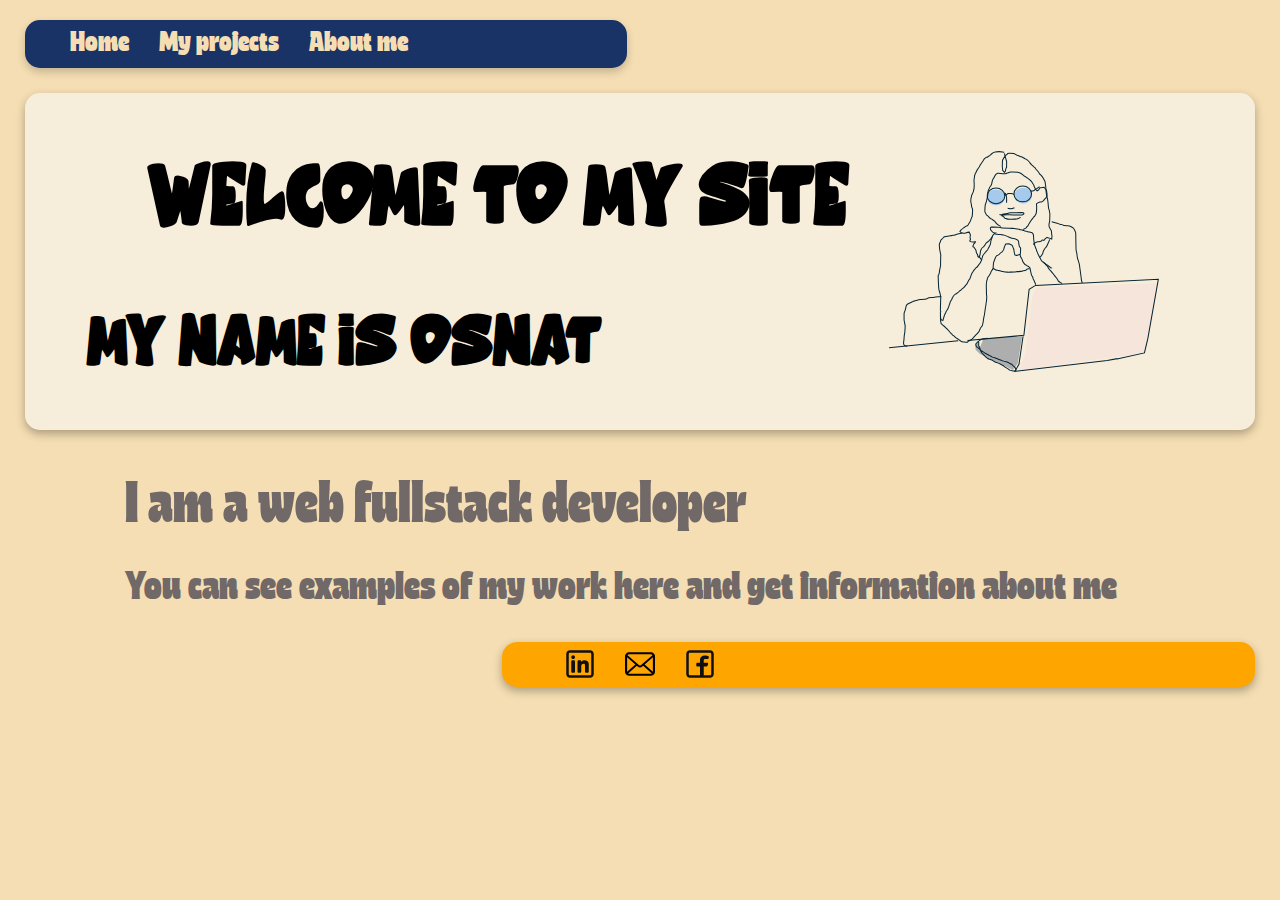
<file: index.html>
<!DOCTYPE html>
<html lang="en">

<head>
    <meta charset="UTF-8">
    <meta name="viewport" content="width=device-width, initial-scale=1.0">
    <title>Osnat's portfolio</title>
    <link rel="stylesheet" href="style.css">
    <link rel="icon" type="image/png" href="assets/images/favicon.png">

</head>

<body>

    <nav>
        <a href="index.html">Home</a>
        <a href="projects.html">My projects</a>
        <a href="about.html">About me</a>
    </nav>

    <header>
        <h1 class="h1Home">Welcome to my site</h1>

        <h3 class="h3Home">My name is Osnat</h3>
    </header>

    <div class="mainHome">
        <p class="firstP-Pmain">I am a web fullstack developer</p>
        <p class="secondP-Pmain">You can see examples of my work here and get information about me</p>
    </div>

    <!-- footer -->
    <footer>
        <a target="_blank"
            href="https://www.linkedin.com/in/osnat-barnea-09a808b3/?otpToken=MTYwNTFiZTExMzJjY2RjN2JjMjQwNGVkNDcxOWUxYmQ4OGNhZDk0MTlhYWU4ODYxNzBjNTA4NmI0YzViNWVmMGY1ZDJkZjg3NTBmNGRhODA1MzkyZGY0MGY0MmY3NzdjNDcxNDhkNDlkYWYwN2EwMjExYjU2MCwxLDE%3D&midSig=0a4btcnJF3Rrg1&eid=6p6yra-lx3k5d01-nf&midToken=AQGIJI2_xxbHiw&trkEmail=eml-email_notification_single_search_appearance_01-header-0-profile_glimmer-null-6p6yra%7Elx3k5d01%7Enf-null-null&trk=eml-email_notification_single_search_appearance_01-header-0-profile_glimmer&originalSubdomain=il"><img
                src="assets/images/linkedin.svg" class="symbol"></a>
        <!-- <span> | </span> -->
        <a target="_blank" href="mailto:osnatbarnea1@gmail.com?subject=Hello%20Osnat&body=Hi%20Osnat,%0A%0AI%20saw%20your%20portfolio..."><img src="assets/images/email.svg" class="symbol"></a>        <!-- <span> | </span>  -->
        <a target="_blank" href="https://www.facebook.com/osnat.barnea/?_rdr"><img src="assets/images/facebook.svg"
                class="symbol"></a>
    </footer>
</body>

</html>
</file>
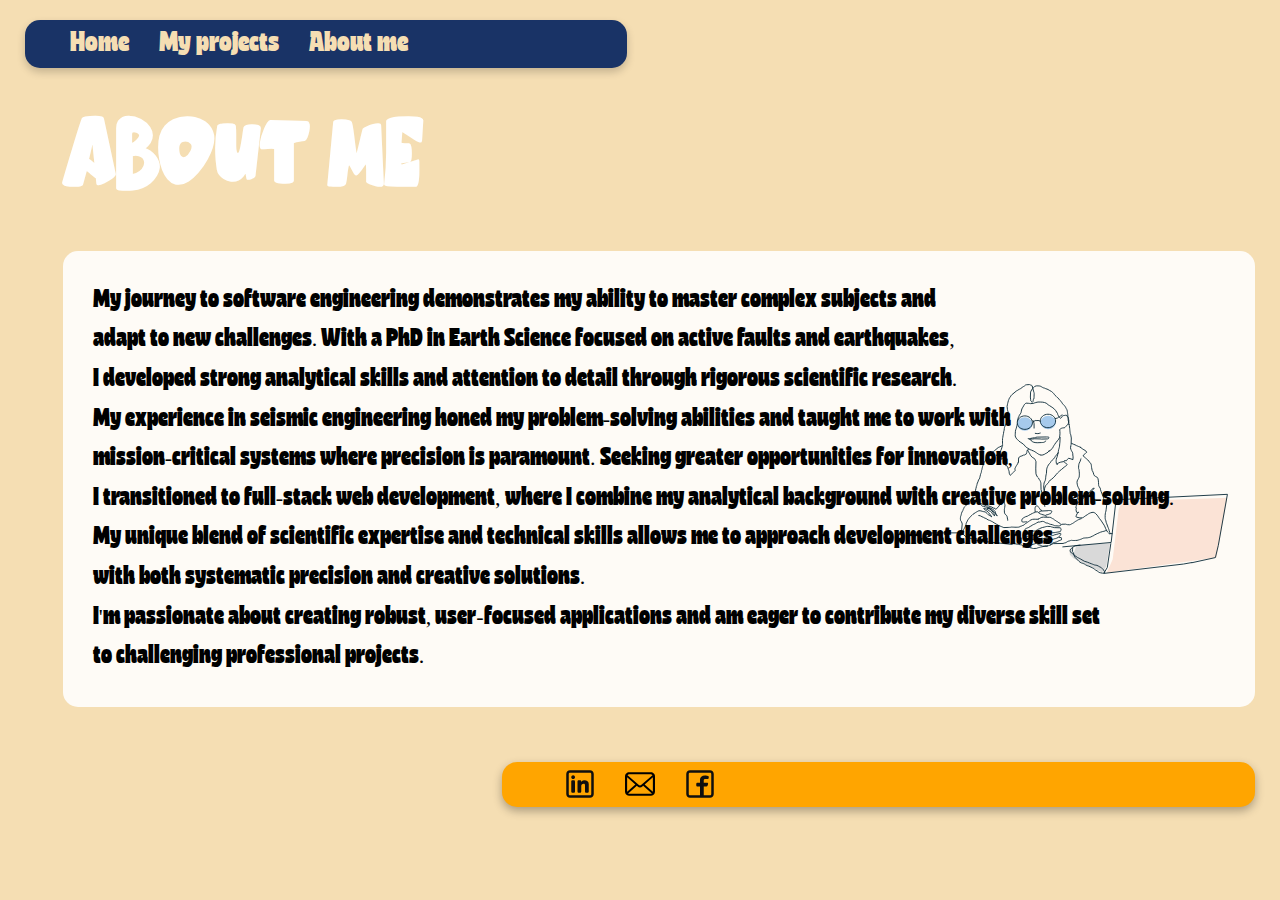
<file: about.html>
<!DOCTYPE html>
<html lang="en">
<head>
    <meta charset="UTF-8">
    <meta name="viewport" content="width=device-width, initial-scale=1.0">
    <title>Osnat's portfolio - about</title>
    <link rel="stylesheet" href="style.css">
    <link rel="icon" type="image/png" href="assets/images/favicon.png">
</head>

<body>
    <nav>
        <a href="index.html">Home</a>
        <a href="projects.html">My projects</a>
        <a href="about.html">About me</a>
    </nav>

    <div>
        <h1 class="h1About">About me</h1>
    </div>

 <!--main  -->
            <div class="mainAbout">
                <p class="aboutPar">
                    My journey to software engineering demonstrates my ability to master complex subjects and <br>
                    adapt to new challenges. With a PhD in Earth Science focused on active faults and earthquakes,  <br>
                    I developed strong analytical skills and attention to detail through rigorous scientific research. <br>
                    My experience in seismic engineering honed my problem-solving abilities and taught me to work with <br>
                    mission-critical systems where precision is paramount. Seeking greater opportunities for innovation,<br>
                    I transitioned to full-stack web development, where I combine my analytical background with creative problem-solving.<br> 
                    My unique blend of scientific expertise and technical skills allows me to approach development challenges <br>
                    with both systematic precision and creative solutions. <br>
                    I'm passionate about creating robust, user-focused applications and am eager to contribute my diverse skill set <br>
                    to challenging professional projects.
                </p>
            </div>
<!-- footer -->
<footer>
    <a target="_blank"
        href="https://www.linkedin.com/in/osnat-barnea-09a808b3/?otpToken=MTYwNTFiZTExMzJjY2RjN2JjMjQwNGVkNDcxOWUxYmQ4OGNhZDk0MTlhYWU4ODYxNzBjNTA4NmI0YzViNWVmMGY1ZDJkZjg3NTBmNGRhODA1MzkyZGY0MGY0MmY3NzdjNDcxNDhkNDlkYWYwN2EwMjExYjU2MCwxLDE%3D&midSig=0a4btcnJF3Rrg1&eid=6p6yra-lx3k5d01-nf&midToken=AQGIJI2_xxbHiw&trkEmail=eml-email_notification_single_search_appearance_01-header-0-profile_glimmer-null-6p6yra%7Elx3k5d01%7Enf-null-null&trk=eml-email_notification_single_search_appearance_01-header-0-profile_glimmer&originalSubdomain=il"><img
            src="assets/images/linkedin.svg" class="symbol"></a>
    <!-- <span> | </span> -->
    <a target="_blank" href="mailto:osnatbarnea1@gmail.com"><img src="assets/images/email.svg" class="symbol"></a>
    <!-- <span> | </span>  -->
    <a target="_blank" href="https://www.facebook.com/osnat.barnea/?_rdr"><img src="assets/images/facebook.svg"
            class="symbol"></a>
</footer>

</body>
</html>
</file>
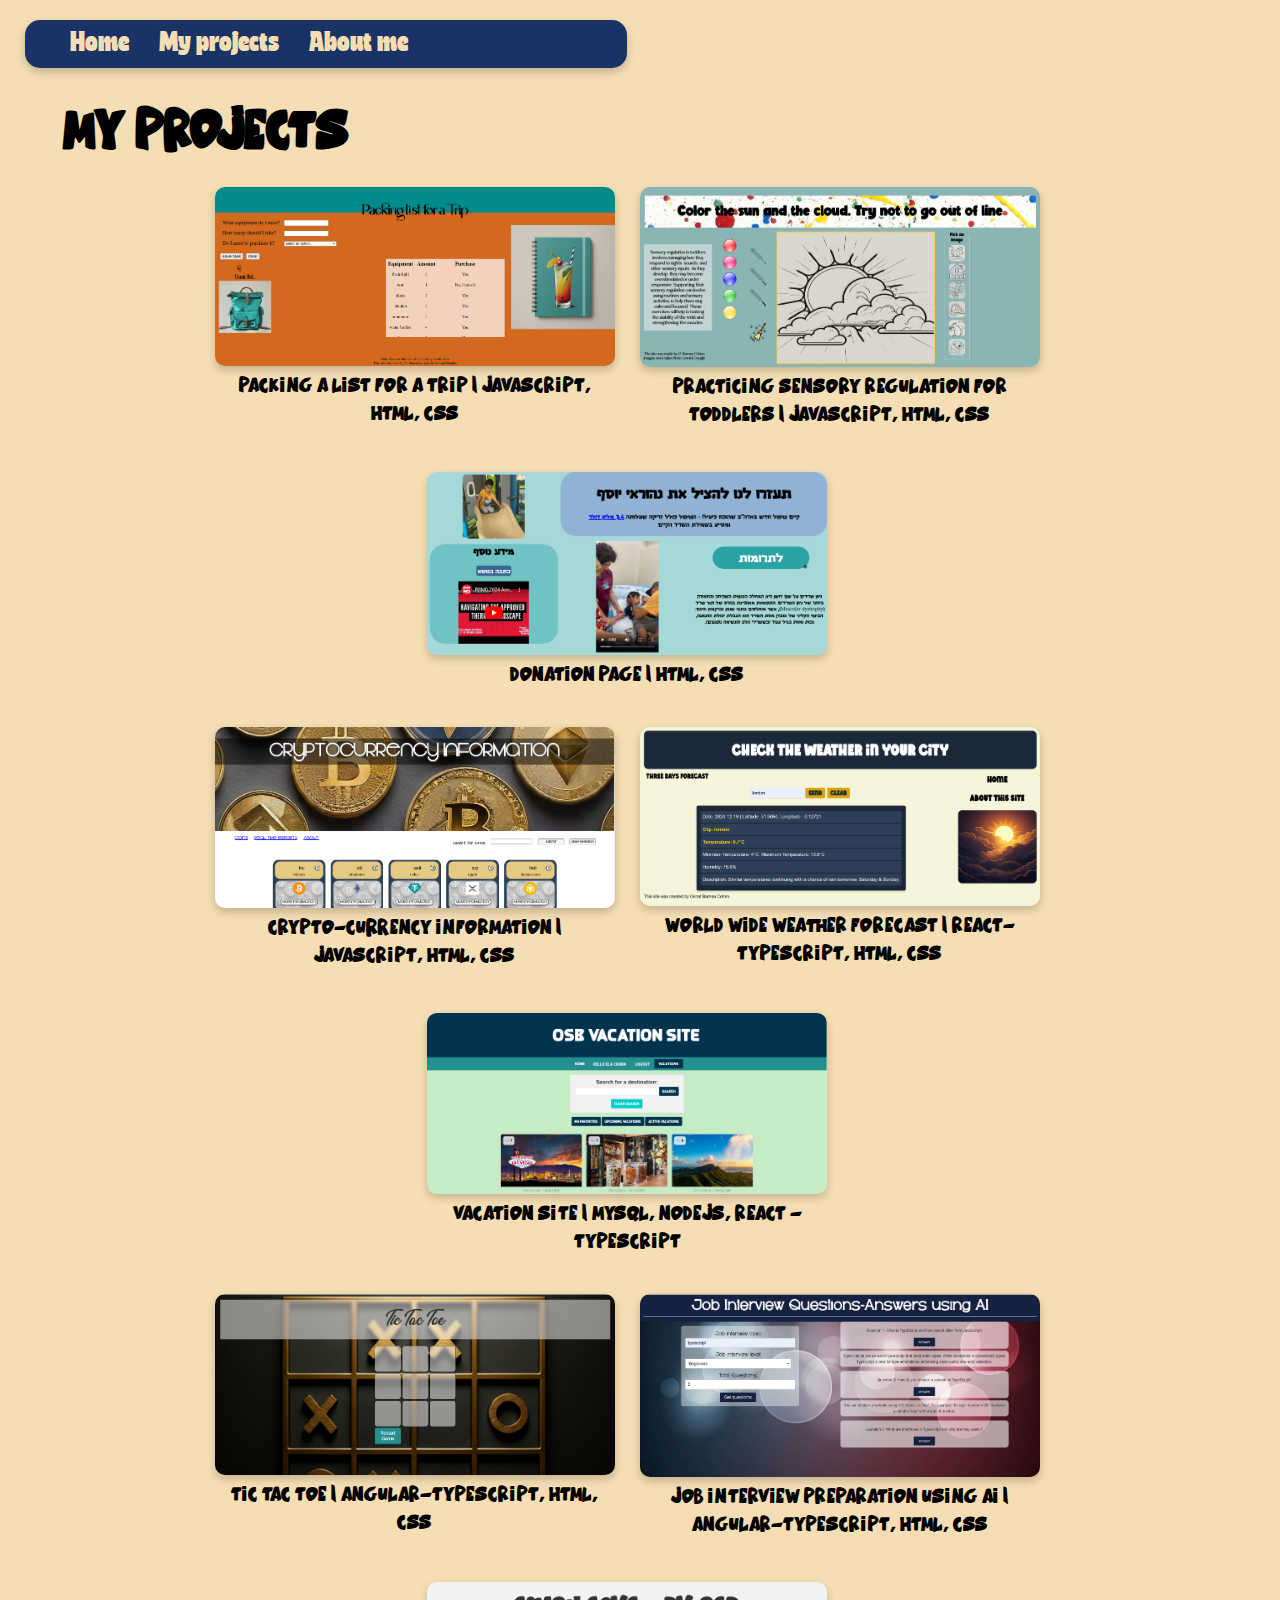
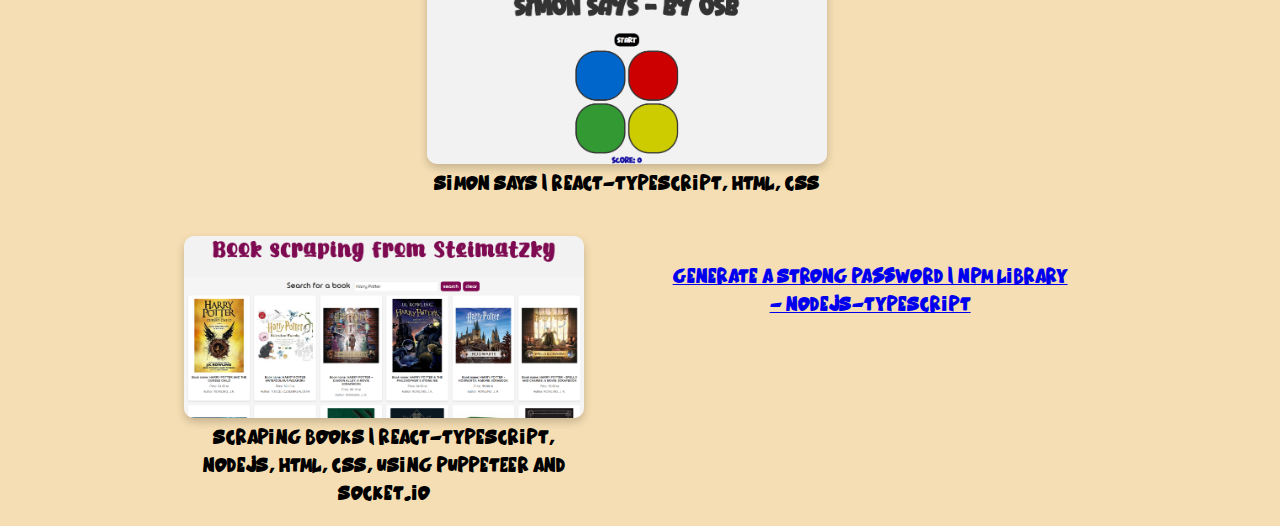
<file: projects.html>
<!DOCTYPE html>
<html lang="en">

<head>
    <meta charset="UTF-8">
    <meta name="viewport" content="width=device-width, initial-scale=1.0">
    <title>Osnat's portfolio - projects</title>

    <link rel="stylesheet" href="style.css">
    <script type="module" src="main.js"></script>
    <link rel="icon" type="image/png" href="assets/images/favicon.png">
</head>

<body class="bodyProjects">
    <nav>
        <a href="index.html">Home</a>
        <a href="projects.html">My projects</a>
        <a href="about.html">About me</a>
    </nav>

    <!-- header -->
    <div>
        <h1 class="projectsH1">My projects</h1>
    </div>

    <!--main  -->
    <div class="row">
        <div>
            <a href="https://osnatbarnea.github.io/Packing-List-for-a-Trip/" target="_blank">
                <img class="g-col-4 prntScrn" src="assets//images/packingForATrip.png">
            </a>
            <br>
            <span>Packing a list for a trip | JavaScript, HTML, CSS</span>
        </div>

        <div>
            <a href="https://osnatbarnea.github.io/Practicing-sensory-regulation-for-toddlers/" target="_blank">
                <img class="g-col-4 prntScrn" src="assets/images/sensoryRegulation.png">
            </a>
            <br>
            <span>Practicing sensory regulation for toddlers | JavaScript, HTML, CSS</span>
        </div>

        <div>
            <a href="https://osnatbarnea.github.io/Nehorai-Yosef-donation-page/" target="_blank">
                <img class="g-col-4 prntScrn" src="assets/images/Donation.png">
            </a>
            <br>
            <span>Donation page | HTML, CSS</span>
        </div>
    </div>

    <div class="row">
        <div>
            <a href="https://osnatbarnea.github.io/Cryptocurrency-information/" target="_blank">
                <img class="g-col-4 prntScrn" src="assets/images/cryptoCoins.png">
            </a>
            <br>
            <span>Crypto-currency information | JavaScript, HTML, CSS</span>
        </div>

        <div>
            <a href="https://world-wide-weather-forecast.web.app/" target="_blank">
                <img class="g-col-4 prntScrn" src="assets/images/weatherForecast.png">
            </a>
            <br>
            <span>World wide weather forecast | React-TypeScript, HTML, CSS</span>
        </div>

        <div>
            <img class="g-col-4 prntScrn" src="assets/images/vacactionSite.png" alt="Vacation Site" role="button"
                aria-label="Open pop-up">
            <br>
            <span>Vacation site | MYSQL, NodeJS, React - TypeScript</span>
        </div>

        <!-- Pop-up window -->
        <div class="popup-overlay">
            <div class="popup">
                <h2>Choose an option</h2>
                <a href="https://github.com/OsnatBarnea/Vacations-site" target="_blank">View Repository (code)</a>
                <br><br>
                <button class="admin-demo">Admin demonstration</button>
                <br>
                <button class="user-demo">User demonstration</button>
                <br>
                <button class="close-btn">Close</button>
            </div>
        </div>
    </div>

    <div class="row">
        <div>
            <a href="https://tic-tac-toe-by-osb.web.app/board" target="_blank">
                <img class="g-col-4 prntScrn" src="assets/images/TicTacToe.png">
            </a target="_blank">
            <br>
            <span>Tic Tac Toe | Angular-TypeScript, HTML, CSS</span>
        </div>

        <div>
            <img class="g-col-4 prntScrn jobAI-button" src="assets/images/JobInterview.png" role="button"
                aria-label="Open pop-up" alt="Job Interview Preparation using AI" />
            <br>
            <span>Job interview preparation using AI | Angular-TypeScript, HTML, CSS</span>
        </div>

        <!-- Pop-up window -->
        <div class="popup-overlay jobAI-popup" style="display: none;">
            <div class="popup">
                <h2>Choose an option</h2>
                <a href="https://job-interview-q-a-using-ai.web.app/home" target="_blank">View online</a>
                <br>
                <button class="jobAI-demo">Demonstration</button>
                <br>
                <button class="close-btn">Close</button>
            </div>
        </div>

        <div>
            <a href="https://simon-says-by-osb.web.app/" target="_blank">
                <img class="g-col-4 prntScrn" src="assets/images/simonSays.png">
            </a>
            <br>
            <span>Simon says | React-TypeScript, HTML, CSS</span>
        </div>
    </div>

    <div class="row">
        <div>
            <img class="g-col-4 prntScrn scraping-button" src="assets/images/scrapingBooks.png" role="button"
                aria-label="Open pop-up" alt="Scraping books" />
            <br>
            <span>Scraping books | React-TypeScript, NodeJS, HTML, CSS, using puppeteer and socket.io</span>
        </div>

        <!-- Pop-up window -->
        <div class="popup-overlay scarping-popup" style="display: none;">
            <div class="popup">
                <h2>Choose an option</h2>
                <a href="https://github.com/OsnatBarnea/Book-scraping" target="_blank">View Repository (code)</a>
                <br>
                <button class="scraping-demo">Demonstration</button>
                <br>
                <button class="close-btn">Close</button>
            </div>
        </div>

        <div class="npmDiv">
            <a href="https://www.npmjs.com/package/generate-password-by-osb" target="_blank">
                Generate a strong password | NPM Library - NodeJS-TypeScript
            </a>
        </div>

    </div>

</body>

</html>
</file>
<file: style.css>
html, body {
    margin: 0;
    padding: 0;
    height: 95%;
    width: 99%;
    align-items: center;
    background-color: rgb(243, 232, 213);
    background-color: wheat;
    font-family: Cuanky;
}

@font-face {
    font-family: Cuanky;
    src: url(assets/fonts/Cuanky.ttf);
}

@font-face {
    font-family: honey;
    src: url(assets/fonts/Honey\ Bear.ttf);
}

/* Enhanced nav */
nav {
        margin-top: 20px;
        font-family: Cuanky;
        margin-right: 50%;
        margin-left: 2%;
        padding: 10px 45px;
        background-color: #193366;
        border-radius: 15px; 
        display: flex; 
        flex-wrap: wrap; /* Allow wrapping for small screens */
        gap: 30px;
        box-shadow: 0px 4px 8px rgba(0, 0, 0, 0.2);
        transition: transform 0.3s ease-in-out;
        min-width: fit-content; /* Ensure all content is visible */
}

nav:hover {
    transform: scale(1.05);
}

nav a {
    color: wheat;
    font-size: 25px;
    text-decoration: none;
    transition: transform 0.3s ease;
}

a:hover {
    color: rgb(198, 158, 158); 
    transform: scale(1.1);
}

/* Header enhancements */
header { 
    font-family: honey;
    color: black;
    background-color: rgba(248, 248, 248, 0.584);
    margin-left: 2%;
    margin-top: 25px;
    background-image: url(assets/images/avatar1.svg);
    background-position: 90%;
    background-repeat: no-repeat;
    background-size: 270px;
    padding-right: 50px;
    padding: 5px 0px; 
    border-radius: 15px;
    box-shadow: 0px 4px 10px rgba(0, 0, 0, 0.3);
}

.h1Home {
    font-size: 50px;
    margin-left: 10%;
    animation: fadeIn 2s ease-in-out;
}

@keyframes fadeIn {
    0% {
        opacity: 0;
        transform: translateY(-20px);
    }
    100% {
        opacity: 1;
        transform: translateY(0);
    }
}

h3 {
    font-size: 40px;
    margin-left: 5%;
    animation: slideIn 1.5s ease-in-out;
}

@keyframes slideIn {
    0% {
        opacity: 0;
        transform: translateX(-20px);
    }
    100% {
        opacity: 1;
        transform: translateX(0);
    }
}

/* Footer enhancements */
footer {
    margin-left: 40%;
    padding-top: 7px;
    padding-bottom: 4px;
    display: flex;
    align-items: center;
    gap: 30px;
    border-radius: 15px;
    background-color: orange;
    padding-left: 5%;
    box-shadow: 0px 4px 10px rgba(0, 0, 0, 0.3);
    transition: background-color 0.3s ease;
}

footer:hover { 
    background-color: rgb(158, 136, 96);
}

.symbol {
    height: 30px;
    gap: 30px;
    transition: transform 0.3s ease, filter 0.3s ease;
}

.symbol:hover {
    transform: scale(1.2);
    filter: brightness(1.2);
} 

.firstP-Pmain {
    color: rgb(113, 104, 104);
    margin-left: 10%;
    margin-bottom: 0;
    font-size: 50px;
}

.secondP-Pmain {
    color: rgb(113, 104, 104);
    margin-left: 10%;
    font-size: 35px;
}

.projectsH1 {
    font-family: honey;
    animation: fadeIn 2s ease-in-out;
    margin-left: 5%;
}

.row {
    display: flex;
    flex-wrap: wrap;
    justify-content: center;
    gap: 25px;
    margin-bottom: 20px;
    padding: 0 20px;
}

.row > div {
    width: 400px;
    min-width: 250px; 
    flex: 0 0 auto; 
    text-align: center;
    margin-bottom: 20px;
}

.row > div > span {
    font-family: honey;
    font-size: 12px;
    color: black;
}

.npmDiv {
    font-family: honey;
    font-size: 12px;
    margin-top: 25px;
    margin-left: 5%;
    width: 300px;
    
}

/* Image styles */
.prntScrn {
    width: 100%;
    height: auto;
    max-width: 450px; 
    border-radius: 10px;
    box-shadow: 0px 4px 8px rgba(0, 0, 0.4, 0.2);
    transition: transform 0.3s ease, box-shadow 0.3s ease;
}

.prntScrn:hover {
    transform: scale(1.05);
    box-shadow: 0px 6px 12px rgba(0, 0, 0.4, 0.4); 
    cursor: pointer;
}

.popup-overlay {
    display: none;
    position: fixed;
    top: 0;
    left: 30%;
    width: 100%;
    height: 100%;
    justify-content: center;
    align-items: center;
    z-index: 1000;
}

.popup {
    background: wheat;
    padding: 20px;
    border: 5px solid;
    border-radius: 10px;
    max-width: 500px;
    width: 90%;
}

.popup > h2 {
    font-family: honey;
    font-size: 15px;
}

.popup > a {
    font-size: 20px;
    color: black;
    background-color: white;
 border: 0.5px solid;
 border-radius: 5px;
 padding: 5px;
 margin-bottom: 8px;
}

.popup button {
    margin: 5px; 
    font-family: Cuanky;
    font-size: 20px;
    padding: 5px;
    background-color: white;
    border: 0.5px solid;
    border-radius: 5px;
}

.popup button:hover, .popup a:hover {
    cursor: pointer;
    background-color: rgb(237, 216, 140);  
}

/* Responsive design for smaller screens */
@media (max-width: 1200px) {
    .row {
        justify-content: center;
    }
    /* 2 cards per row */
    .row > div {
        margin: 10px;
    }
}

@media (max-width: 768px) {
    /* 1 card per row */
    .row {
        justify-content: center;
    }

    .row > div{
        width: 250px;
    }

    .row > div > span {
        margin: 2px;
    }
    
    nav {
        margin-right: 2%; /* Full width nav on mobile */
        justify-content: center;
    }
    
    nav a {
        font-size: 23px; /* Slightly smaller font for mobile */
    }

.h1Home {
    font-size: 40px;
}

.h3Home {
    font-size: 30px;
}

.firstP-Pmain {
    font-size: 30px;
}

.secondP-Pmain {
    font-size: 25px;
}

.aboutPar {
    font-size: 20px;
}
}

.h1About {
    font-family: honey;
    font-size: 50px;
    margin-left: 8%;
} 

.aboutPar {
    margin-top: 15px;
    margin-left: 5%;
    color: black;
    padding: 30px 30px;
    background-color: rgba(255, 255, 255, 0.881);
    background-image: url(assets/images/avatar2.svg);
    background-position: 97%;
    background-repeat: no-repeat;
    background-size: 300px;
    font-size: 22px;
    line-height: 1.8;
    border-radius: 15px;
    margin-bottom: 55px;
}

.aboutPar:hover {
    filter: brightness(1.2);
    box-shadow: 0px 6px 12px rgba(0, 0, 0, 0.4);
}

.h1About {
    color: white;
    margin-top: 15px;
    margin-left: 5%;
    font-size: 55px;
}
</file>
